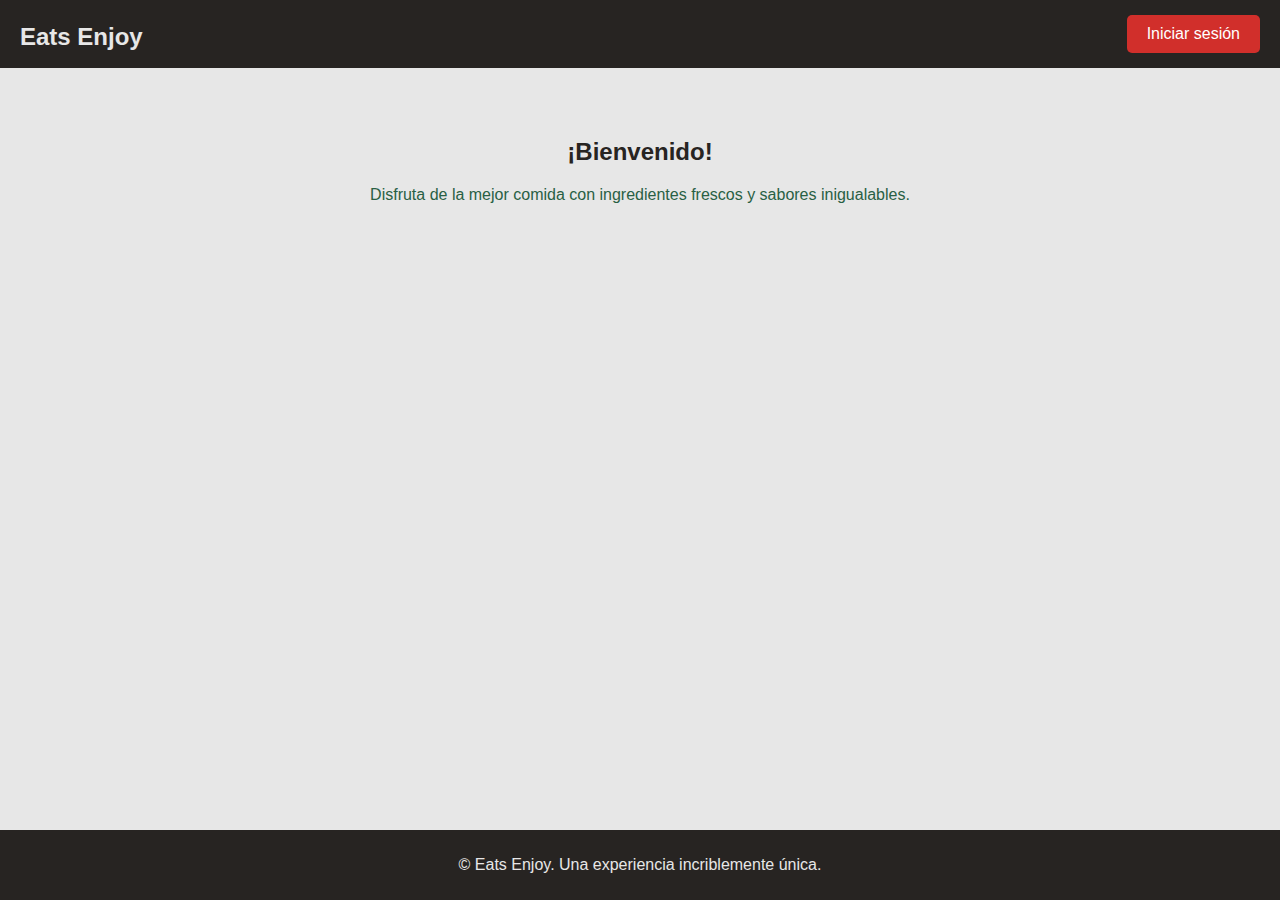
<file: Borradores/index.html>
<!DOCTYPE html>
<html lang="es">
<head>
    <meta charset="UTF-8">
    <meta name="viewport" content="width=device-width, initial-scale=1.0">
    <title>EatsEnjoy</title>
    <link rel="stylesheet" href="index.css">
</head>
<body>
    <header>
        <h1><a href="index.html" class="restaurant-name">Eats Enjoy</a></h1>
        <button class="login-button" onclick="window.location.href='login/login.html'">Iniciar sesión</button>
    </header>

    <main>
        <h2>¡Bienvenido!</h2>
        <p>Disfruta de la mejor comida con ingredientes frescos y sabores inigualables.</p>
    </main>

    <footer>
        <p>&copy; Eats Enjoy. Una experiencia incriblemente única.</p>
    </footer>
</body>
</html>
</file>
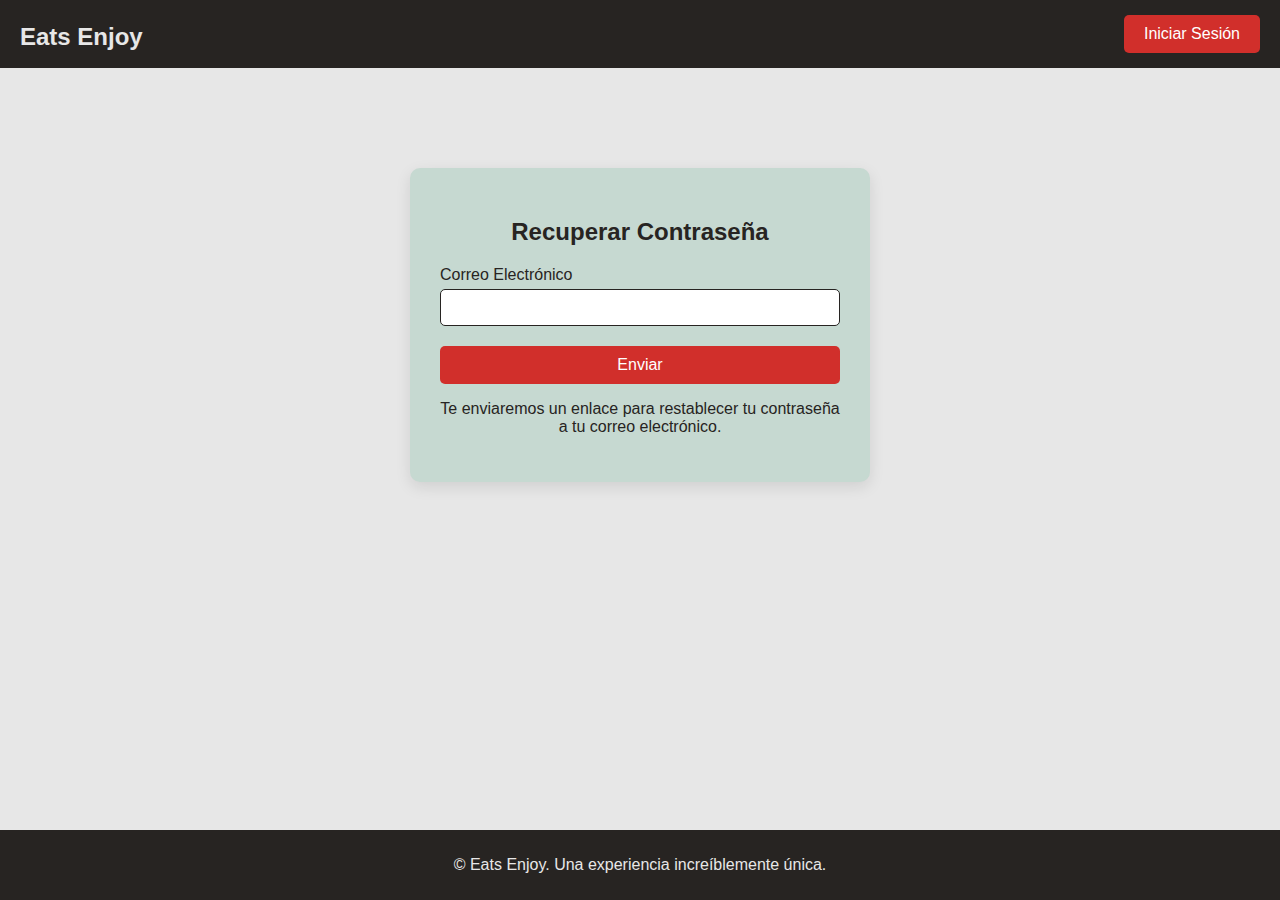
<file: Borradores/login/forgot.html>
<!DOCTYPE html>
<html lang="es">
<head>
    <meta charset="UTF-8">
    <meta name="viewport" content="width=device-width, initial-scale=1.0">
    <title>Olvidé mi Contraseña - Restaurante</title>
    <link rel="stylesheet" href="styles.css">
</head>
<body>
    <header>
        <h1><a href="../index.html" class="restaurant-name">Eats Enjoy</a></h1>
        <button class="header-button" onclick="window.location.href='login.html'">Iniciar Sesión</button>
    </header>

    <div class="container">
        <h2>Recuperar Contraseña</h2>
        <form>
            <label for="email">Correo Electrónico</label>
            <input type="email" id="email" name="email" required>

            <button type="submit" class="button">Enviar</button>
        </form>
        <p style="text-align: center;">Te enviaremos un enlace para restablecer tu contraseña a tu correo electrónico.</p>
    </div>

    <footer>
        <p>&copy; Eats Enjoy. Una experiencia increíblemente única.</p>
    </footer>
</body>
</html>
</file>
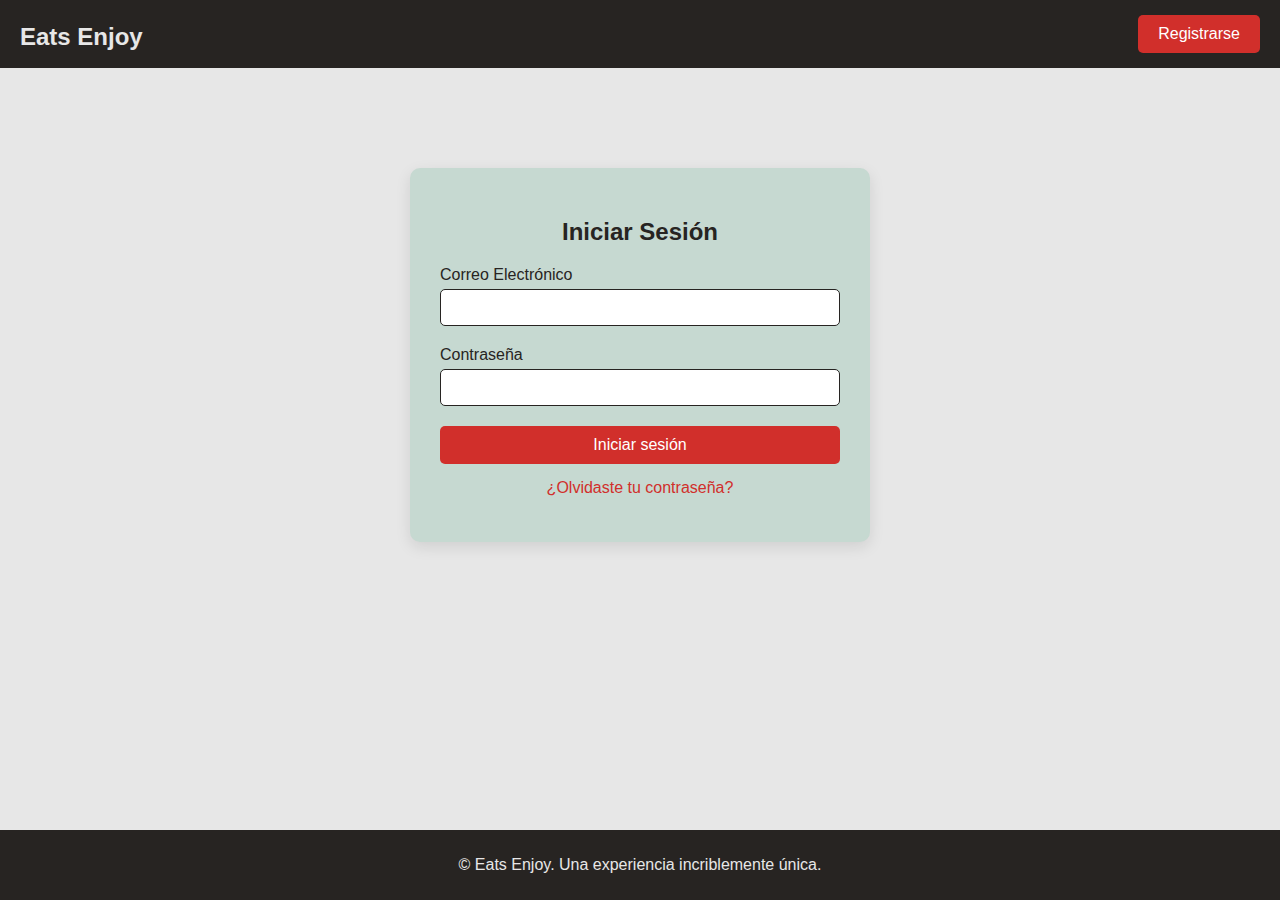
<file: Borradores/login/login.html>
<!DOCTYPE html>
<html lang="es">
<head>
    <meta charset="UTF-8">
    <meta name="viewport" content="width=device-width, initial-scale=1.0">
    <title>Inicio de Sesión - Restaurante</title>
    <link rel="stylesheet" href="styles.css">
</head>
<body>
    <!-- Header -->
    <header>
        <h1><a href="../index.html" class="restaurant-name">Eats Enjoy</a></h1>
        <button class="header-button" onclick="window.location.href='register.html'">Registrarse</button>
    </header>

    <!-- Container de inicio de sesión -->
    <div class="container">
        <h2>Iniciar Sesión</h2>
        <form>
            <label for="email">Correo Electrónico</label>
            <input type="email" id="email" name="email" required>

            <label for="password">Contraseña</label>
            <input type="password" id="password" name="password" required>

            <button type="submit" class="button">Iniciar sesión</button>
        </form>
        <a href="forgot.html" class="forgot-password">¿Olvidaste tu contraseña?</a>      
    </div>

    <!-- Footer -->
    <footer>
        <p>&copy; Eats Enjoy. Una experiencia incriblemente única.</p>
    </footer>
</body>
</html>
</file>
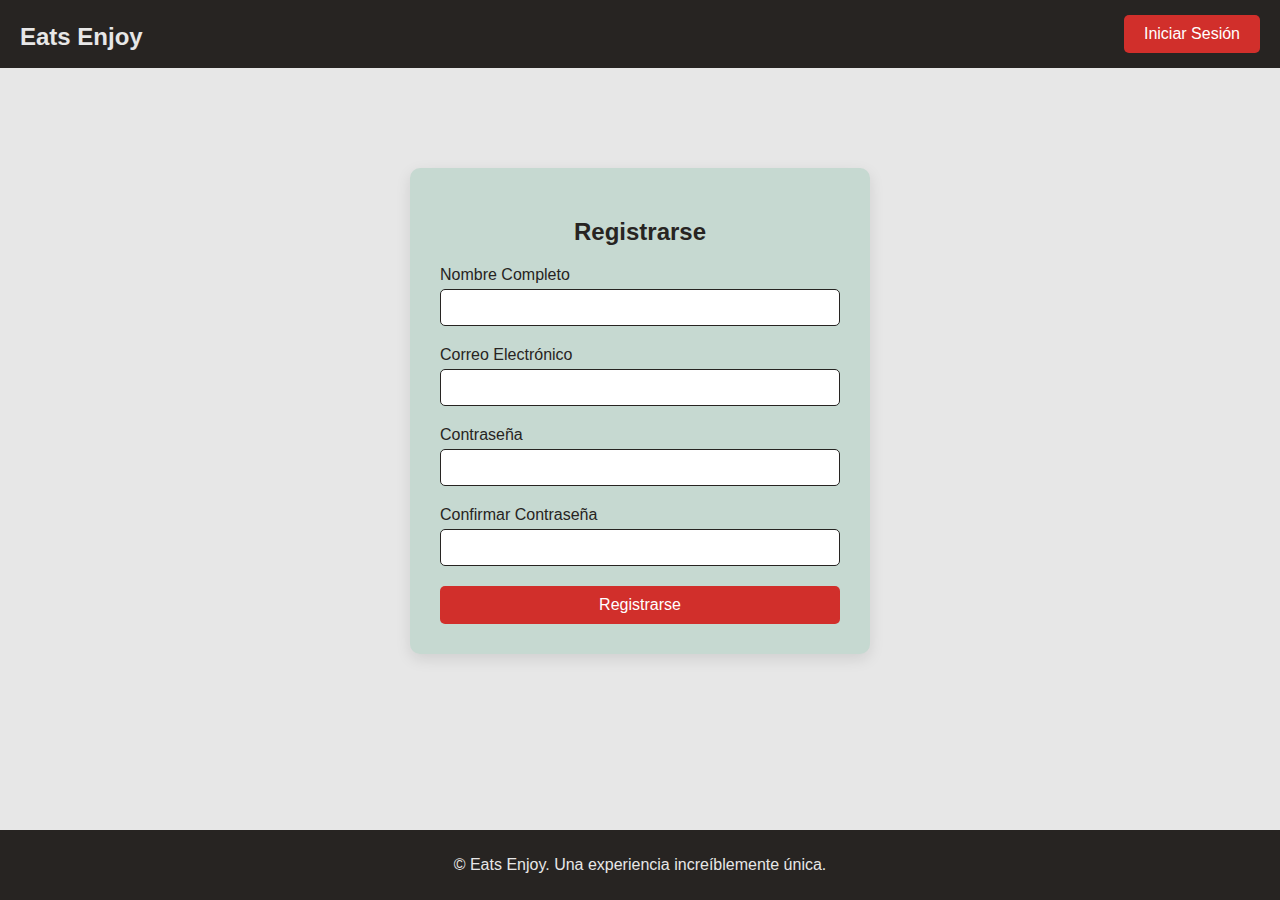
<file: Borradores/login/register.html>
<!DOCTYPE html>
<html lang="es">
<head>
    <meta charset="UTF-8">
    <meta name="viewport" content="width=device-width, initial-scale=1.0">
    <title>Registro - Restaurante</title>
    <link rel="stylesheet" href="styles.css">
</head>
<body>
    <!-- Header -->
    <header>
        <h1><a href="../index.html" class="restaurant-name">Eats Enjoy</a></h1>
        <button class="header-button" onclick="window.location.href='login.html'">Iniciar Sesión</button>
    </header>

    <!-- Container de registro -->
    <div class="container">
        <h2>Registrarse</h2>
        <form>
            <label for="name">Nombre Completo</label>
            <input type="text" id="name" name="name" required>

            <label for="email">Correo Electrónico</label>
            <input type="email" id="email" name="email" required>

            <label for="password">Contraseña</label>
            <input type="password" id="password" name="password" required>

            <label for="confirm-password">Confirmar Contraseña</label>
            <input type="password" id="confirm-password" name="confirm-password" required>

            <button type="submit" class="button">Registrarse</button>
        </form>
    </div>

    <!-- Footer -->
    <footer>
        <p>&copy; Eats Enjoy. Una experiencia increíblemente única.</p>
    </footer>
</body>
</html>
</file>
<file: Borradores/index.css>
/* Colores */
:root {
    --dark-brown: #272422;
    --red: #d12f2b;
    --green: #296044;
    --light-green: #c6d9d1;
    --light-gray: #e7e7e7;
}

/* Estilos */
body {
    font-family: Arial, sans-serif;
    margin: 0;
    padding: 0;
    background-color: var(--light-gray);
    color: var(--dark-brown);
}

header {
    background-color: var(--dark-brown);
    padding: 15px 20px;
    display: flex;
    justify-content: space-between;
    align-items: center;
}

header h1 {
    color: var(--light-gray);
    margin: 0;
}

.login-button {
    background-color: var(--red);
    color: white;
    padding: 10px 20px;
    border: none;
    border-radius: 5px;
    cursor: pointer;
    font-size: 16px;
}

.login-button:hover {
    background-color: var(--green);
}

main {
    padding: 50px 20px;
    text-align: center;
}

main h2 {
    color: var(--dark-brown);
}

main p {
    color: var(--green);
}

/*Pie de pagina*/
footer {
    background-color: var(--dark-brown);
    color: var(--light-gray);
    text-align: center;
    padding: 10px 0;
    position: fixed;
    width: 100%;
    bottom: 0;
}

/* Estilo para titulo*/
.restaurant-name {
    color: var(--light-gray);
    text-decoration: none;
    font-size: 24px;
    font-weight: bold;
}

.restaurant-name:hover {
    color: var(--light-green);
}
</file>
<file: Borradores/login/styles.css>
/* Colores */
:root {
    --dark-brown: #272422;
    --red: #d12f2b;
    --green: #296044;
    --light-green: #c6d9d1;
    --light-gray: #e7e7e7;
}

body {
    font-family: Arial, sans-serif;
    margin: 0;
    padding: 0;
    background-color: var(--light-gray);
    color: var(--dark-brown);
}

/* Header */
header {
    background-color: var(--dark-brown);
    padding: 15px 20px;
    display: flex;
    justify-content: space-between;
    align-items: center;
}

header h1 {
    color: var(--light-gray);
    margin: 0;
}

.header-button {
    background-color: var(--red);
    color: white;
    padding: 10px 20px;
    border: none;
    border-radius: 5px;
    cursor: pointer;
    font-size: 16px;
}

.header-button:hover {
    background-color: var(--green);
}

/* Container */
.container {
    background-color: var(--light-green);
    max-width: 400px;
    margin: 100px auto;
    padding: 30px;
    border-radius: 10px;
    box-shadow: 0 5px 15px rgba(0, 0, 0, 0.1);
}

.container h2 {
    color: var(--dark-brown);
    margin-bottom: 20px;
    text-align: center;
}

.container label {
    display: block;
    margin-bottom: 5px;
    color: var(--dark-brown);
}

.container input {
    width: 100%;
    padding: 10px;
    margin-bottom: 20px;
    border: 1px solid var(--dark-brown);
    border-radius: 5px;
    box-sizing: border-box;
}

.button {
    background-color: var(--red);
    color: white;
    padding: 10px 20px;
    border: none;
    border-radius: 5px;
    cursor: pointer;
    width: 100%;
    font-size: 16px;
}

.button:hover{
    background-color: var(--green);
}

/* Pie de pagina */
footer {
    background-color: var(--dark-brown);
    color: var(--light-gray);
    text-align: center;
    padding: 10px 0;
    position: fixed;
    width: 100%;
    bottom: 0;
}

/* Estilo para titulo*/
.restaurant-name {
    color: var(--light-gray);
    text-decoration: none;
    font-size: 24px;
    font-weight: bold;
}

.restaurant-name:hover {
    color: var(--light-green);
}

.forgot-password {
    text-align: center; 
    margin: 15px 0;
    display: block;
    text-decoration: none;
    color: var(--red)
}

.forgot-password:hover {
    color: var(--green);
}
</file>
